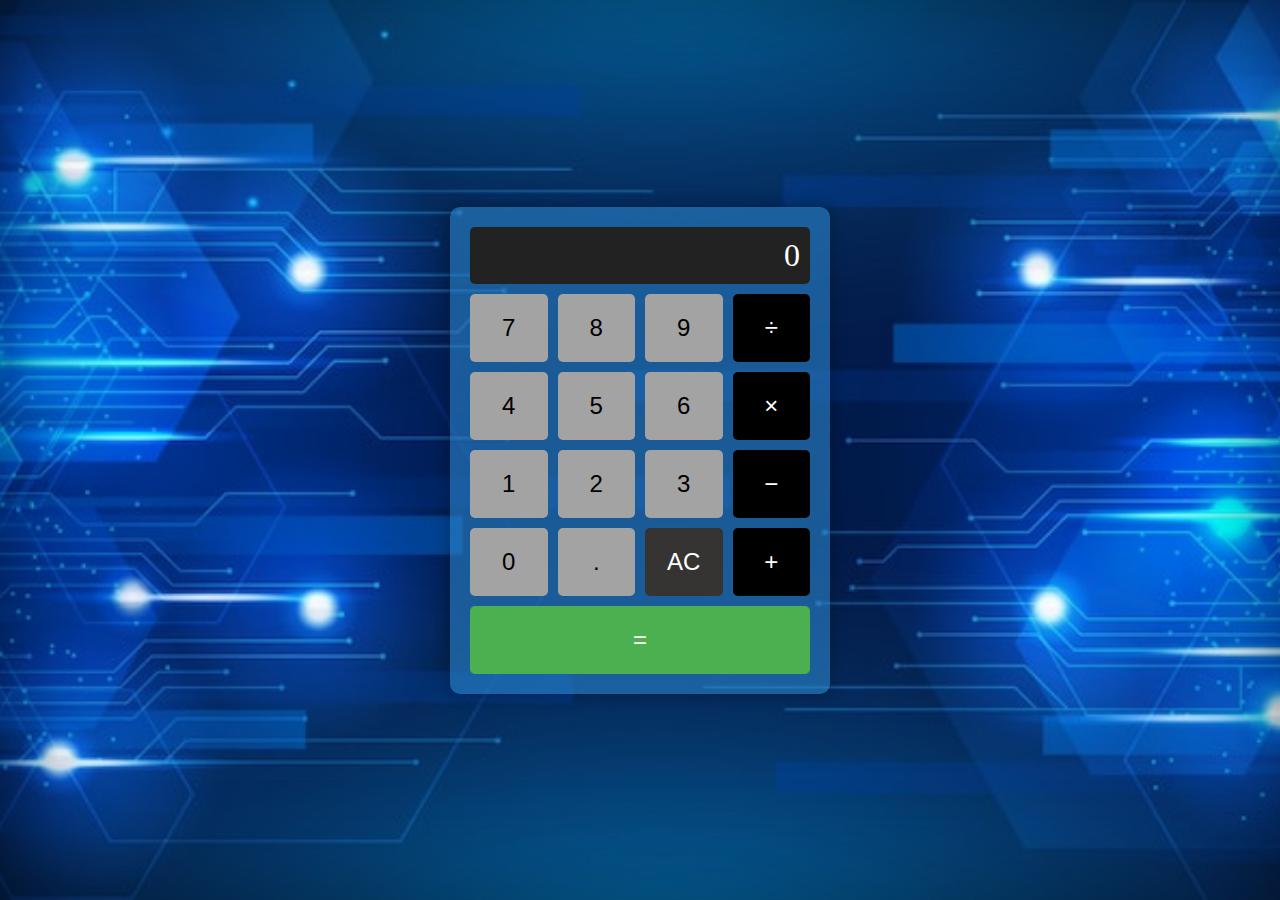
<file: CALCULATOR/index.html>
<!DOCTYPE html>
<html lang="en">
<head>
  <meta charset="UTF-8">
  <meta name="viewport" content="width=device-width, initial-scale=1.0">
  <title>Basic Calculator</title>
  <link rel="stylesheet" href="styles.css">
</head>
<body>

  <div class="calculator">
    <div id="display">0</div>
    <div class="buttons">
      <!-- Number buttons -->
      <button class="btn" value="7">7</button>
      <button class="btn" value="8">8</button>
      <button class="btn" value="9">9</button>
      <button class="btn operator" value="/">&divide;</button>
      
      <button class="btn" value="4">4</button>
      <button class="btn" value="5">5</button>
      <button class="btn" value="6">6</button>
      <button class="btn operator" value="*">&times;</button>

      <button class="btn" value="1">1</button>
      <button class="btn" value="2">2</button>
      <button class="btn" value="3">3</button>
      <button class="btn operator" value="-">&minus;</button>

      <button class="btn" value="0">0</button>
      <button class="btn" value=".">.</button>
      <button class="btn clear" id="clear">AC</button>
      <button class="btn operator" value="+">&plus;</button>

      <button class="btn equal" id="equal">=</button>
    </div>
  </div>

  <script src="script.js"></script>
</body>
</html>
</file>
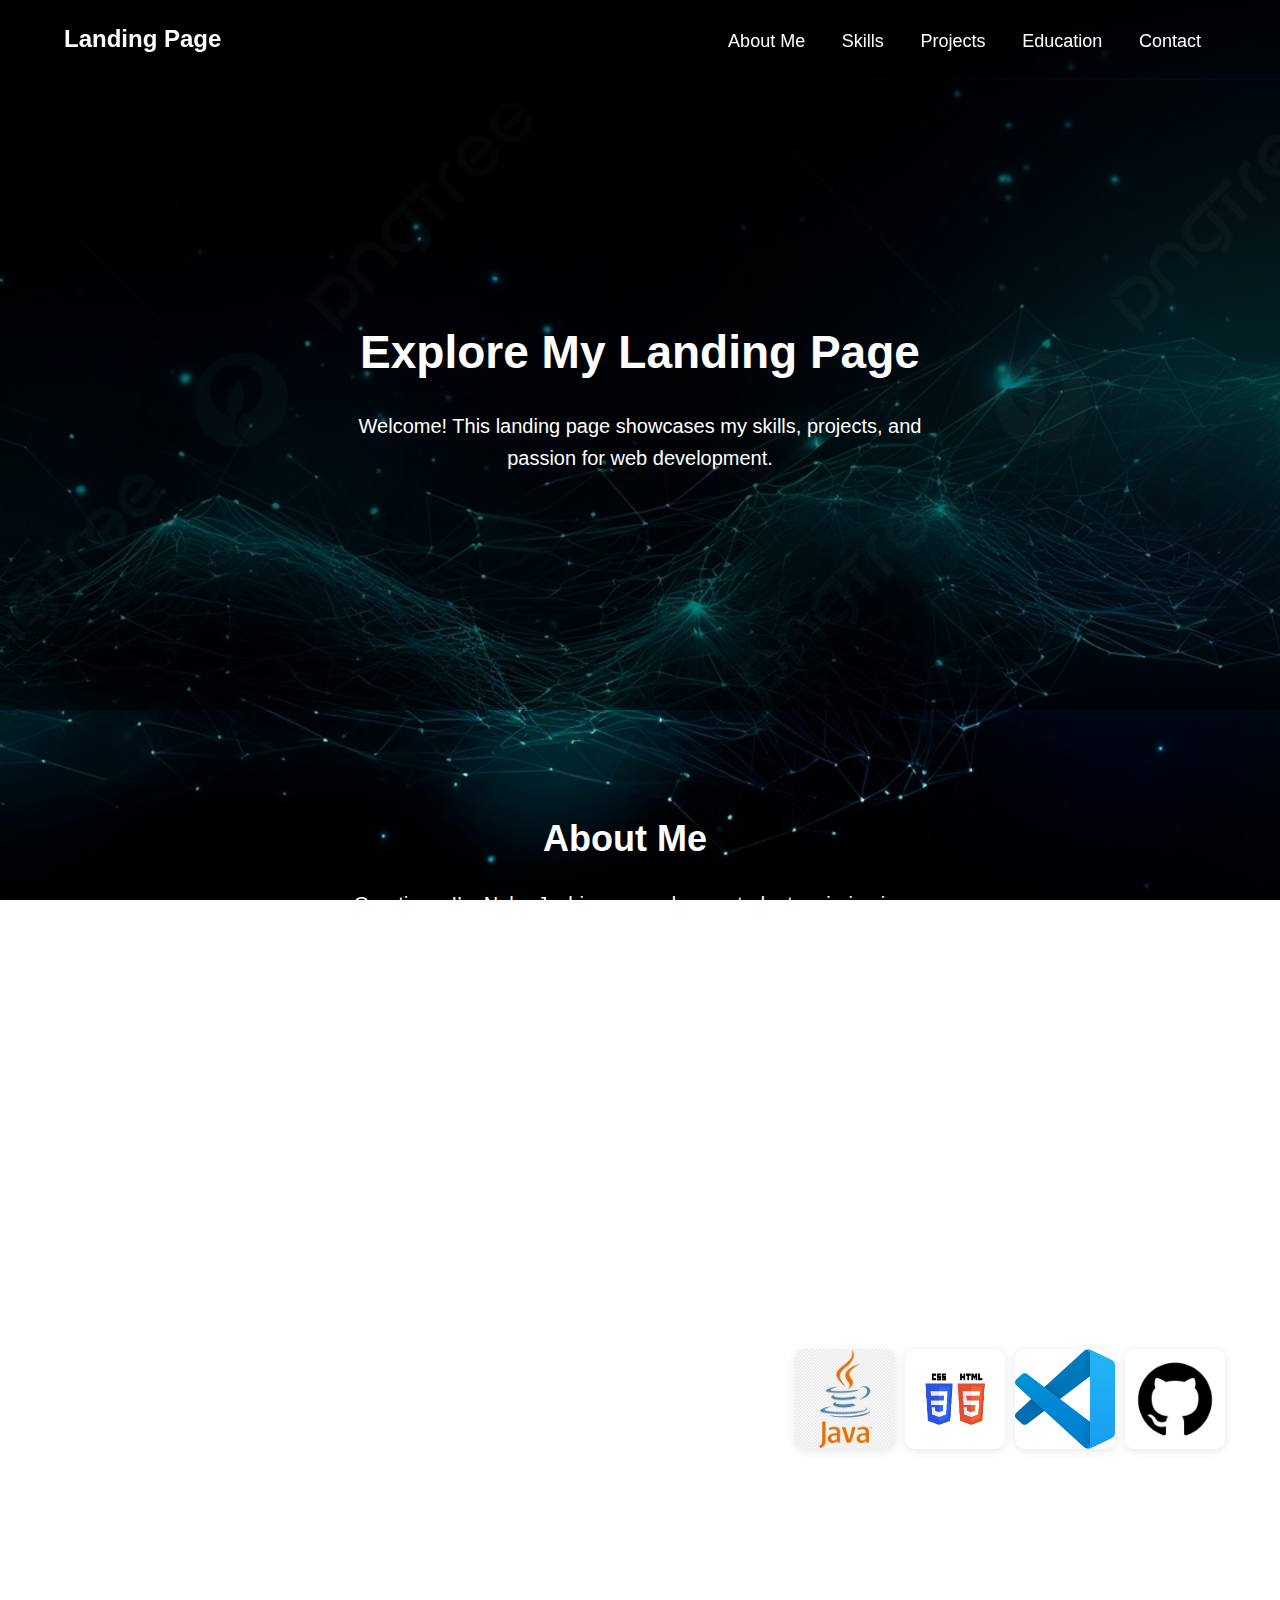
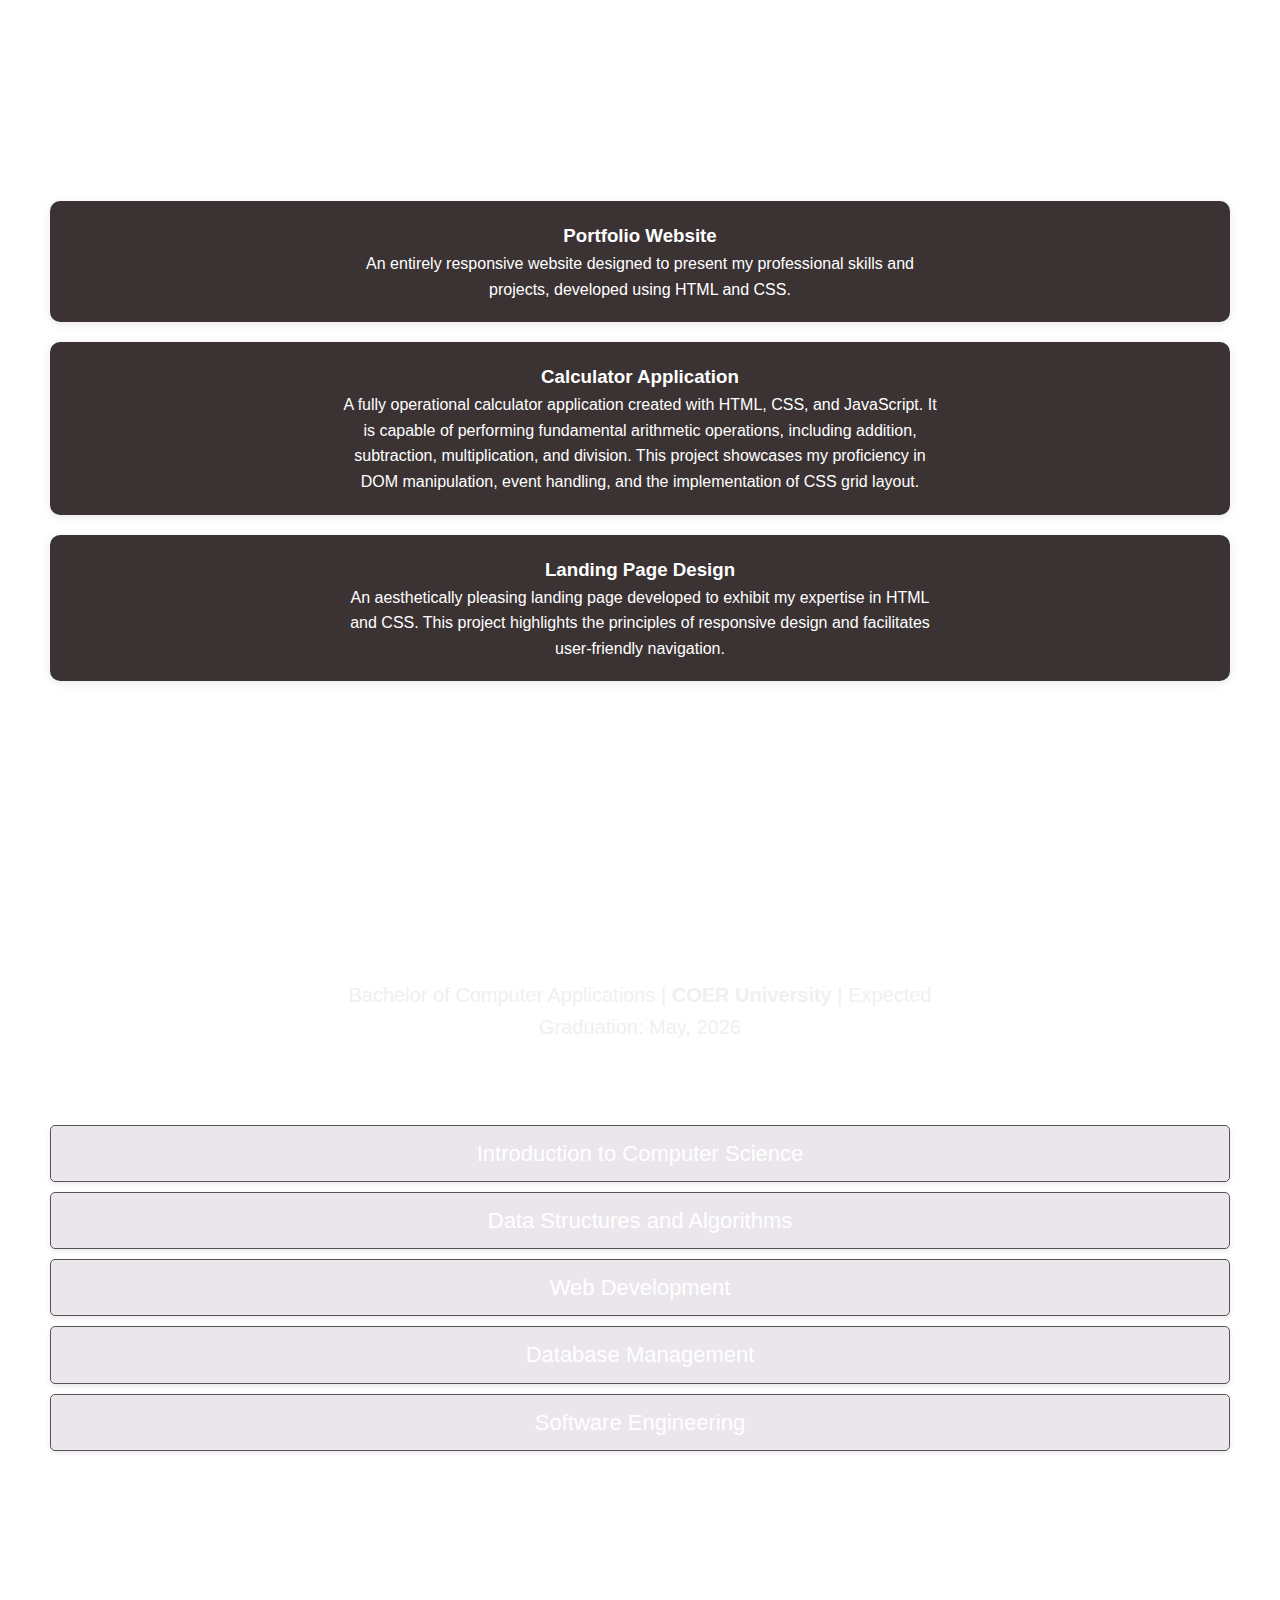
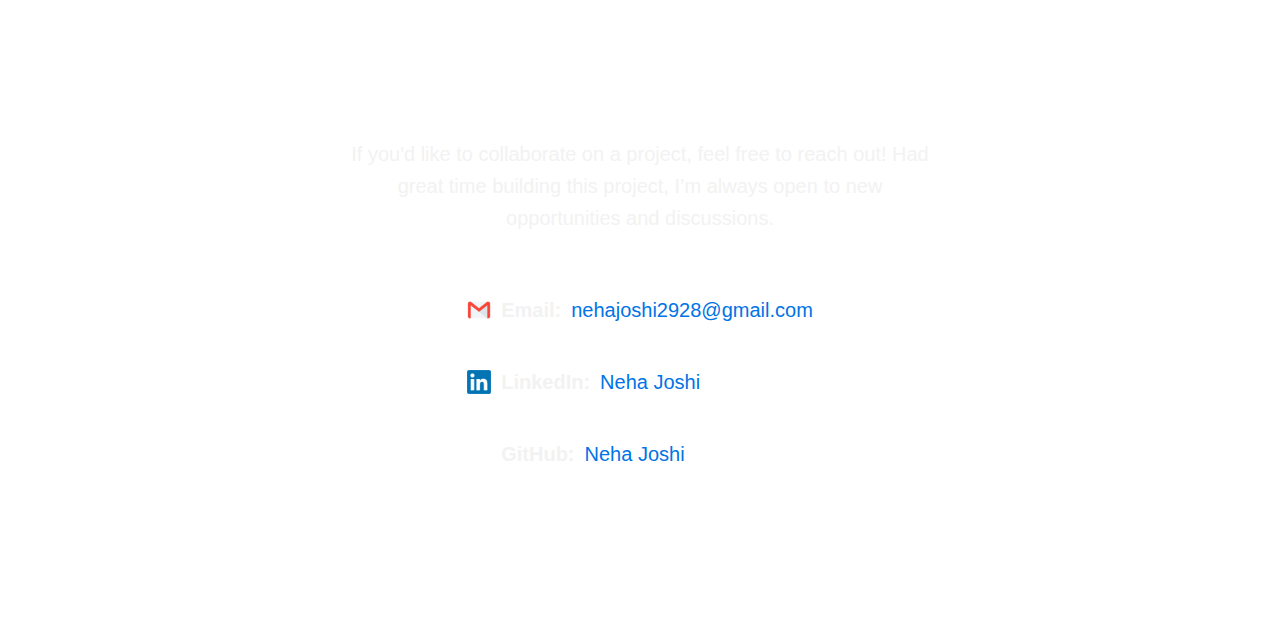
<file: LANDING PAGE/index.html>
<!DOCTYPE html>
<html lang="en">
<head>
    <meta charset="UTF-8">
    <meta name="viewport" content="width=device-width, initial-scale=1.0">
    <title>Landing Page</title>
    <link rel="stylesheet" href="style.css">
</head>
<body>
    <!-- Header Section -->
    <header>
        <div class="container">
            <h1 class="logo">Landing Page</h1>
            <nav>
                <ul>
                    <li><a href="#about">About Me</a></li>
                    <li><a href="#skills">Skills</a></li>
                    <li><a href="#projects">Projects</a></li>
                    <li><a href="#education">Education</a></li>
                    <li><a href="#contact">Contact</a></li>
                </ul>
            </nav>
        </div>
    </header>

     <!-- Hero Section with Background Image -->
     <section class="main">
        <div class="main-content">
            <h1>Explore My Landing Page</h1>
            <p>Welcome! This landing page showcases my skills, projects, and passion for web development.</p>
        </div>
    </section>
    
    <!-- Sections for each navigation item -->
    <section id="about">
        <div class="about-container">
            <div class="about-text">
                <h2>About Me</h2>
                <p>Greetings, I’m Neha Joshi, a second-year student majoring in computer science with a strong enthusiasm for front-end development and a deep interest in tackling complex challenges. I am dedicated to expanding my knowledge of emerging technologies and refining my coding skills to craft user-friendly, innovative solutions. As I progress through my academic journey, I eagerly anticipate applying what I’ve learned to practical projects and making valuable contributions to forward-thinking teams.</p>
            </div>
           
        </div>
    </section>
     

    <section id="skills">
        <div class="skills-container">
            <div class="skills-text">
                <h2>My Skills</h2>
                <ul>
                    <li><strong>Languages:</strong> C, HTML, CSS, Python, Java</li>
                    <li><strong>Tools:</strong> Git, VS Code</li>
                </ul>
            </div>
            <div class="skills-collage">
                <img src="pictures/png-transparent-java-class-file-java-platform-standard-edition-java-development-kit-java-runtime-environment-coffee-jar-text-class-orange.png" alt="Skill 1" />
                <img src="pictures/css3-html51661.jpg" alt="Skill 2" />
                <img src="pictures/Visual_Studio_Code_1.35_icon.svg.png" alt="Skill 3" />
                <img src="pictures/github-logo-git-hub-icon-on-white-background-free-vector.jpg" alt="Skill 4" />
            </div>
        </div>
    </section>
    

    <section id="projects">
        <h2>Projects</h2>
        <div class="project">
            <h3>Portfolio Website</h3>
            <p>An entirely responsive website designed to present my professional skills and projects, developed using HTML and CSS.</p>
        </div>
        <div class="project">
            <h3>Calculator Application</h3>
            <p>A fully operational calculator application created with HTML, CSS, and JavaScript. It is capable of performing fundamental arithmetic operations, including addition, subtraction, multiplication, and division. This project showcases my proficiency in DOM manipulation, event handling, and the implementation of CSS grid layout.</p>
        </div>
        <div class="project">
            <h3>Landing Page Design</h3>
            <p>An aesthetically pleasing landing page developed to exhibit my expertise in HTML and CSS. This project highlights the principles of responsive design and facilitates user-friendly navigation.</p>
        </div>
    </section>
    

    <section id="education">
        <h2>Education</h2>
        <p class="degree">Bachelor of Computer Applications | <span class="university">COER University</span> | Expected Graduation: May, 2026</p>
        
        <div class="coursework">
            <h4>Relevant Coursework:</h4>
            <ul>
                <li>Introduction to Computer Science</li>
                <li>Data Structures and Algorithms</li>
                <li>Web Development</li>
                <li>Database Management</li>
                <li>Software Engineering</li>
            </ul>
        </div>
    </section>
    
    

    <section id="contact">
        <h2>Contact</h2>
        <p>If you'd like to collaborate on a project, feel free to reach out! Had great time building this project, I&rsquo;m always open to new opportunities and discussions.</p>
    
        <div class="contact-info">
            <p><strong>Email:</strong> <a href="mailto:nehajoshi2928@gmail.com">nehajoshi2928@gmail.com</a></p>
            <p><strong>LinkedIn:</strong> <a href="https://www.linkedin.com/in/neha-joshi-7a1a212a6?utm_source=share&utm_campaign=share_via&utm_content=profile&utm_medium=android_app" target="_blank">Neha Joshi</a></p>
            <p><strong>GitHub:</strong> <a href="https://github.com/nehaajoshi29/CODSOFT/tree/main" target="_blank">Neha Joshi</a></p>" 
        </div>
    </section>
</body>
</html>
</file>
<file: CALCULATOR/styles.css>
* {
    margin: 0;
    padding: 0;
    box-sizing: border-box;
  }
  
  body {
    display: flex;
    justify-content: center;
    align-items: center;
    height: 100vh;
    background-image: url(images/gradient-technology-cyber-background_23-2149112205.jpg); /* Replace with your image URL */
    background-size: cover; /* Makes the background cover the entire area */
    background-position: center; /* Centers the background image */
    background-repeat: no-repeat; /* Prevents the image from repeating */
    box-shadow: inset 0 0 100px rgba(0, 0, 0, 0.5);
  }
  
  
  .calculator {
    width: 380px;
    height: auto;
    background-color: rgba(44, 137, 208, 0.577); /* Changed to grey */
    padding: 20px;
    border-radius: 10px;
    box-shadow: 0 0 15px rgba(0, 0, 0, 0.3);
  }
  
  #display {
    font-size: 2em;
    background-color: #222;
    color: #fff;
    text-align: right;
    padding: 10px;
    border-radius: 5px;
    margin-bottom: 10px;
  }
  
  .buttons {
    display: grid;
    grid-template-columns: repeat(4, 1fr);
    gap: 10px;
  }
  
  .btn {
    padding: 20px;
    font-size: 1.5em;
    border: none;
    background-color: rgb(164, 163, 163); /* Changed number buttons to white */
    color: black; /* Changed number text to black */
    border-radius: 5px;
    cursor: pointer;
    transition: background-color 0.2s;
    
  }
  
  .btn:hover {
    background-color: #ddd;
  }
  
  .operator {
    background-color: black; /* Changed operators to black */
    color: white; /* Changed operator text to white */
  }
  
  .clear {
    background-color: rgb(53, 52, 50); /* Changed clear button to red */
    color: white; /* Changed clear button text to white */
  }
  
  .equal {
    background-color: #4caf50;
    color: white;
    grid-column: span 4;
  }
</file>
<file: LANDING PAGE/style.css>
* {
    margin: 0;
    padding: 0;
    box-sizing: border-box;
    font-family: Arial, sans-serif;
}

body {
    line-height: 1.6;
    background-image: url(pictures/WhatsApp\ Image\ 2024-10-19\ at\ 7.08.13\ PM.jpeg);
    background-size: cover;        
    background-position: center;   
    background-repeat: no-repeat;  
    background-attachment: fixed;  
    color: white;                  
}

/* Header Styles */
header {
    font-size: 24px;
    background: rgba(0, 0, 0, 0.5);
    color: #fff;
    padding: 20px 0;
    position: fixed;
    width: 100%;
    top: 0;
    left: 0;
    z-index: 1000; 
}

.container {
    width: 90%;
    margin: auto;
    display: flex;
    justify-content: space-between;
    align-items: center;
}

.logo {
    font-size: 24px;
    font-weight: bold;
}

nav ul {
    list-style: none;
}

nav ul li {
    display: inline;
    margin: 0 15px;
}

nav ul li a {
    color: #fff;
    text-decoration: none;
    font-size: 18px;
    transition: color 0.3s ease;
}

nav ul li a:hover {
    color: #f39c12;
}

/* Hero Section Styles */
.main {
    background-size: cover;
    background-position: center;
    height: 70vh;
    display: flex;
    justify-content: center;
    align-items: center;
    text-align: center;
    color: white;
    position: relative;
    z-index: 1;
    margin-top: 80px;
}

.main::before {
    content: '';
    position: absolute;
    top: 0;
    left: 0;
    right: 0;
    bottom: 0;
    background: rgba(0, 0, 0, 0.5);
    z-index: -1;
}

.main-content h1 {
    font-size: 46px;
    font-weight: bold;
    margin-bottom: 20px;
}

.main-content p {
    font-size: 20px;
    max-width: 600px;
    margin: 0 auto;
}

/* Section Styling */
section {
    padding: 100px 0;
}

section h2 {
    text-align: center;
    margin-bottom: 20px;
}

section p {
    text-align: center;
    max-width: 600px;
    margin: 0 auto;
}

/* About Section Styling */
#about {
    padding: 100px 50px;
    display: flex;
    justify-content: space-between;
    align-items: center;
    flex-wrap: wrap;
}

.about-container {
    display: flex;
    align-items: center;
    justify-content: space-between;
    width: 100%;
}

.about-text {
    flex: 1;
    padding-right: 30px;
}

.about-text h2 {
    margin-bottom: 20px;
    font-size: 36px;
}

.about-text p {
    font-size: 20px;
    line-height: 1.6;
}

.about-image {
    flex: 1;
    max-width: 350px;
}

.about-image img {
    width: 100%;
    border-radius: 10px;
}

/* Skills Section Styling */
#skills {
    padding: 100px 50px;
}

.skills-container {
    display: flex;
    justify-content: space-between;
    align-items: flex-start;
}

.skills-text {
    flex: 1;
    text-align: left; /* Align heading to the left */
}

.skills-text h2 {
    margin-bottom: 22px;
    font-size: 36px;
}

.skills-text ul {
    list-style-type: none;
    margin: 20px 0;
    padding: 0;
}

.skills-text li {
    font-size: 22px;
    margin: 10px 0;
}

/* Collage Styling */
.skills-collage {
    display: flex;
    flex-wrap: wrap; /* Allow images to wrap */
    justify-content: flex-start; /* Align to the start */
    margin-left: 20px; /* Add some space between text and images */
}

.skills-collage img {
    width: 100px; /* Set a fixed width for each image */
    height: auto; /* Maintain aspect ratio */
    margin: 5px; /* Space between images */
    border-radius: 10px; /* Optional: rounded corners */
    box-shadow: 0 2px 10px rgba(0, 0, 0, 0.1); /* Optional: add shadow effect */
}

/* Projects Section Styling */
#projects {
    padding: 100px 50px;
    text-align: center;
}

#projects h2 {
    margin-bottom: 20px;
    font-size: 36px;
}

.project {
    background-color: rgba(10, 0, 0, 0.8); 
    border-radius: 10px; 
    padding: 20px;
    margin: 20px 0; 
    box-shadow: 0 2px 10px rgba(0, 0, 0, 0.1); 
}

/* Education Section Styling */
#education {
    padding: 100px 50px;
    text-align: center;
    color: white; 
    border-radius: 10px;
}

#education h2 {
    font-size: 36px;
    margin-bottom: 20px;
    color: #fff;
}

.degree {
    font-size: 20px;
    margin-bottom: 30px;
    color: #f0f0f0;
    font-weight: 500;
}

.degree .university {
    font-weight: bold;
}

.coursework h4 {
    margin-top: 40px;
    font-size: 20px;
    font-weight: bold;
    color: #fff;
}

.coursework ul {
    list-style: none;
    padding: 0;
}

.coursework li {
    background-color: rgba(49, 14, 72, 0.1); 
    border: 1px solid #575353;
    padding: 10px 20px;
    margin: 10px 0;
    border-radius: 5px;
    box-shadow: 0 2px 5px rgba(49, 14, 72, 0.1);
    font-size: 22px;
    color: #ffffff;
}

/* Contact Section Styling */
#contact {
    padding: 100px 50px;
    text-align: center;
}

#contact h2 {
    font-size: 36px;
    margin-bottom: 20px;
    color: #ffffff;
}

#contact p {
    font-size: 20px;
    color: #f2f2f2;
    margin-bottom: 40px;
}

/* Contact Info Styling */
.contact-info {
    display: inline-block;
    text-align: left;
    margin-top: 20px;
}

.contact-info p {
    display: flex;
    align-items: center;
    font-size: 18px;
    margin-bottom: 20px;
    color: #555;
}

.contact-info p strong {
    margin-right: 10px;
}

.contact-info p a {
    color: #0073e6;
    text-decoration: none;
}

.contact-info p a:hover {
    text-decoration: underline;
}

/* Add icons next to the text */
.contact-info p::before {
    content: '';
    display: inline-block;
    width: 24px;
    height: 24px;
    margin-right: 10px;
    background-size: contain;
    background-repeat: no-repeat;
}

/* Icon for Email */
.contact-info p:nth-child(1)::before {
    background-image: url(pictures/4672500.png);  
}

/* Icon for LinkedIn */
.contact-info p:nth-child(2)::before {
    background-image: url(pictures/LinkedIn_logo_initials.png); 
}

/* Responsive Design */
@media (max)
s
</file>
